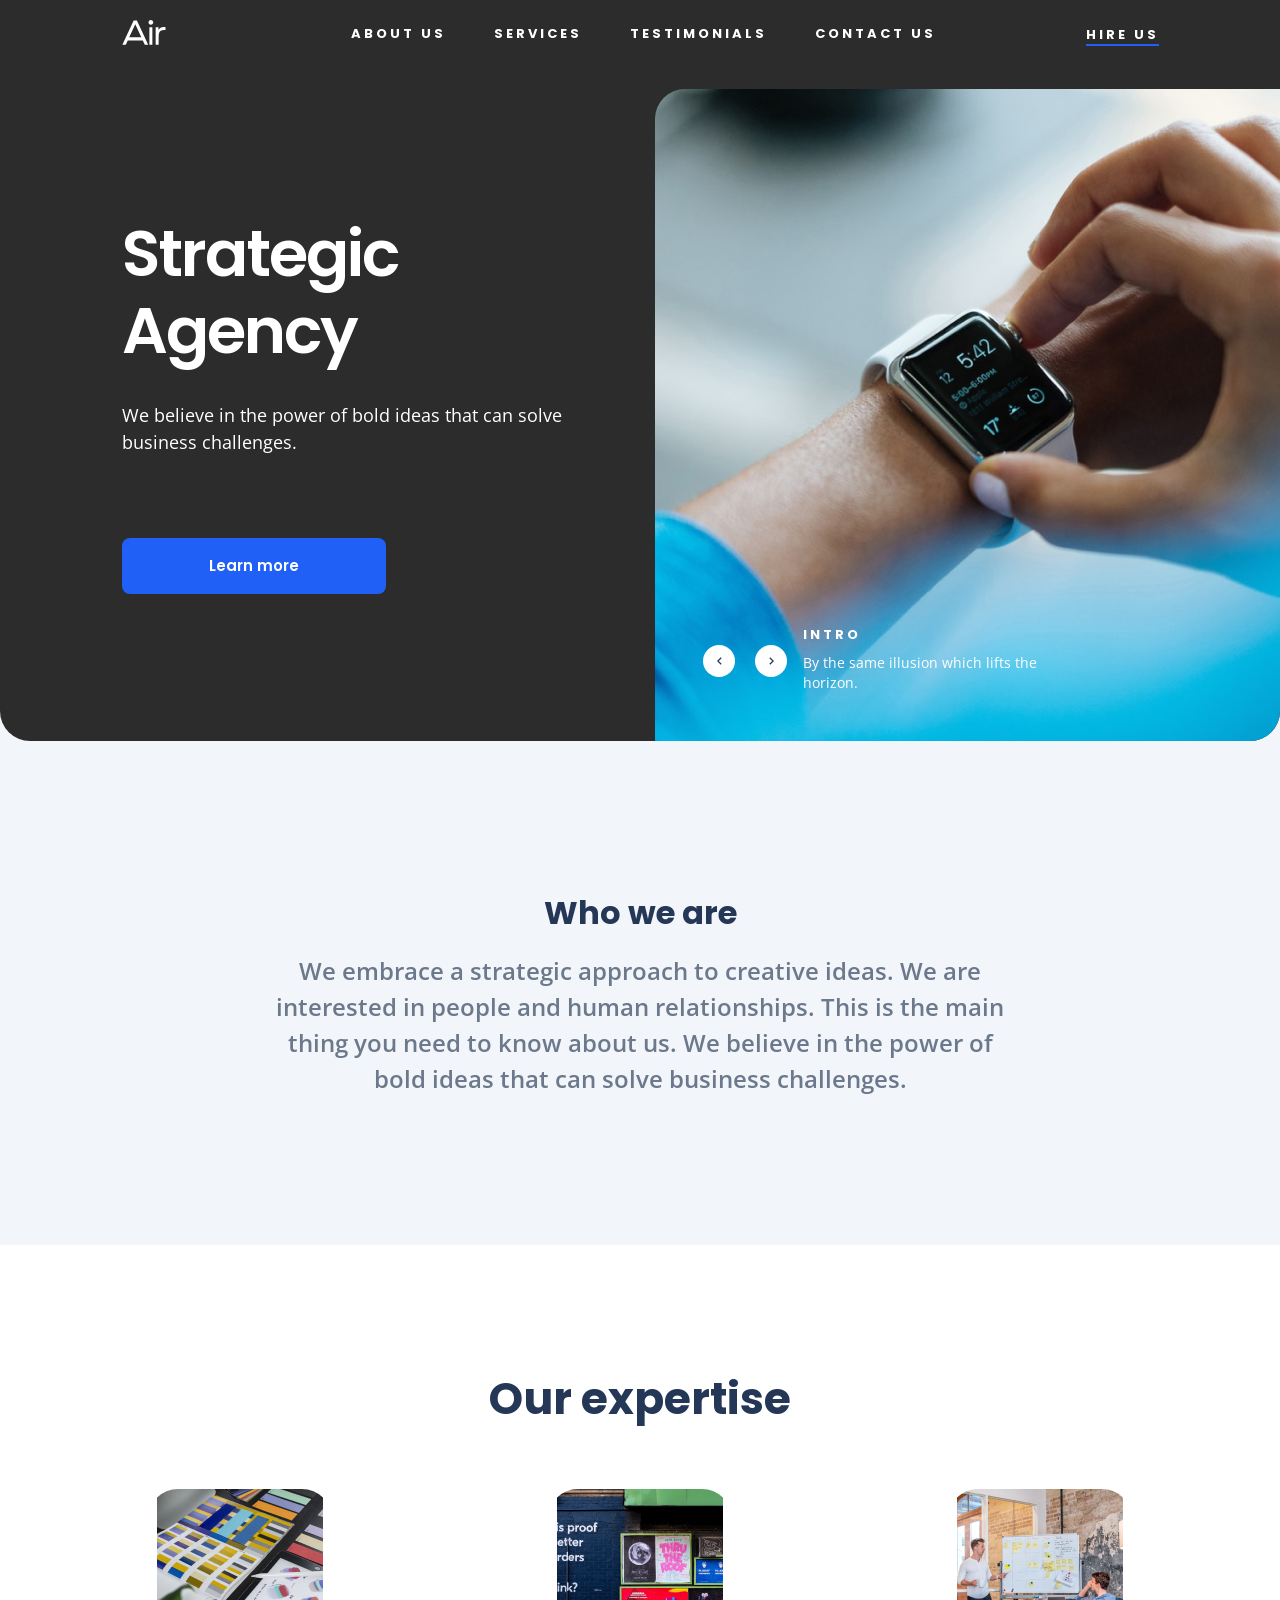
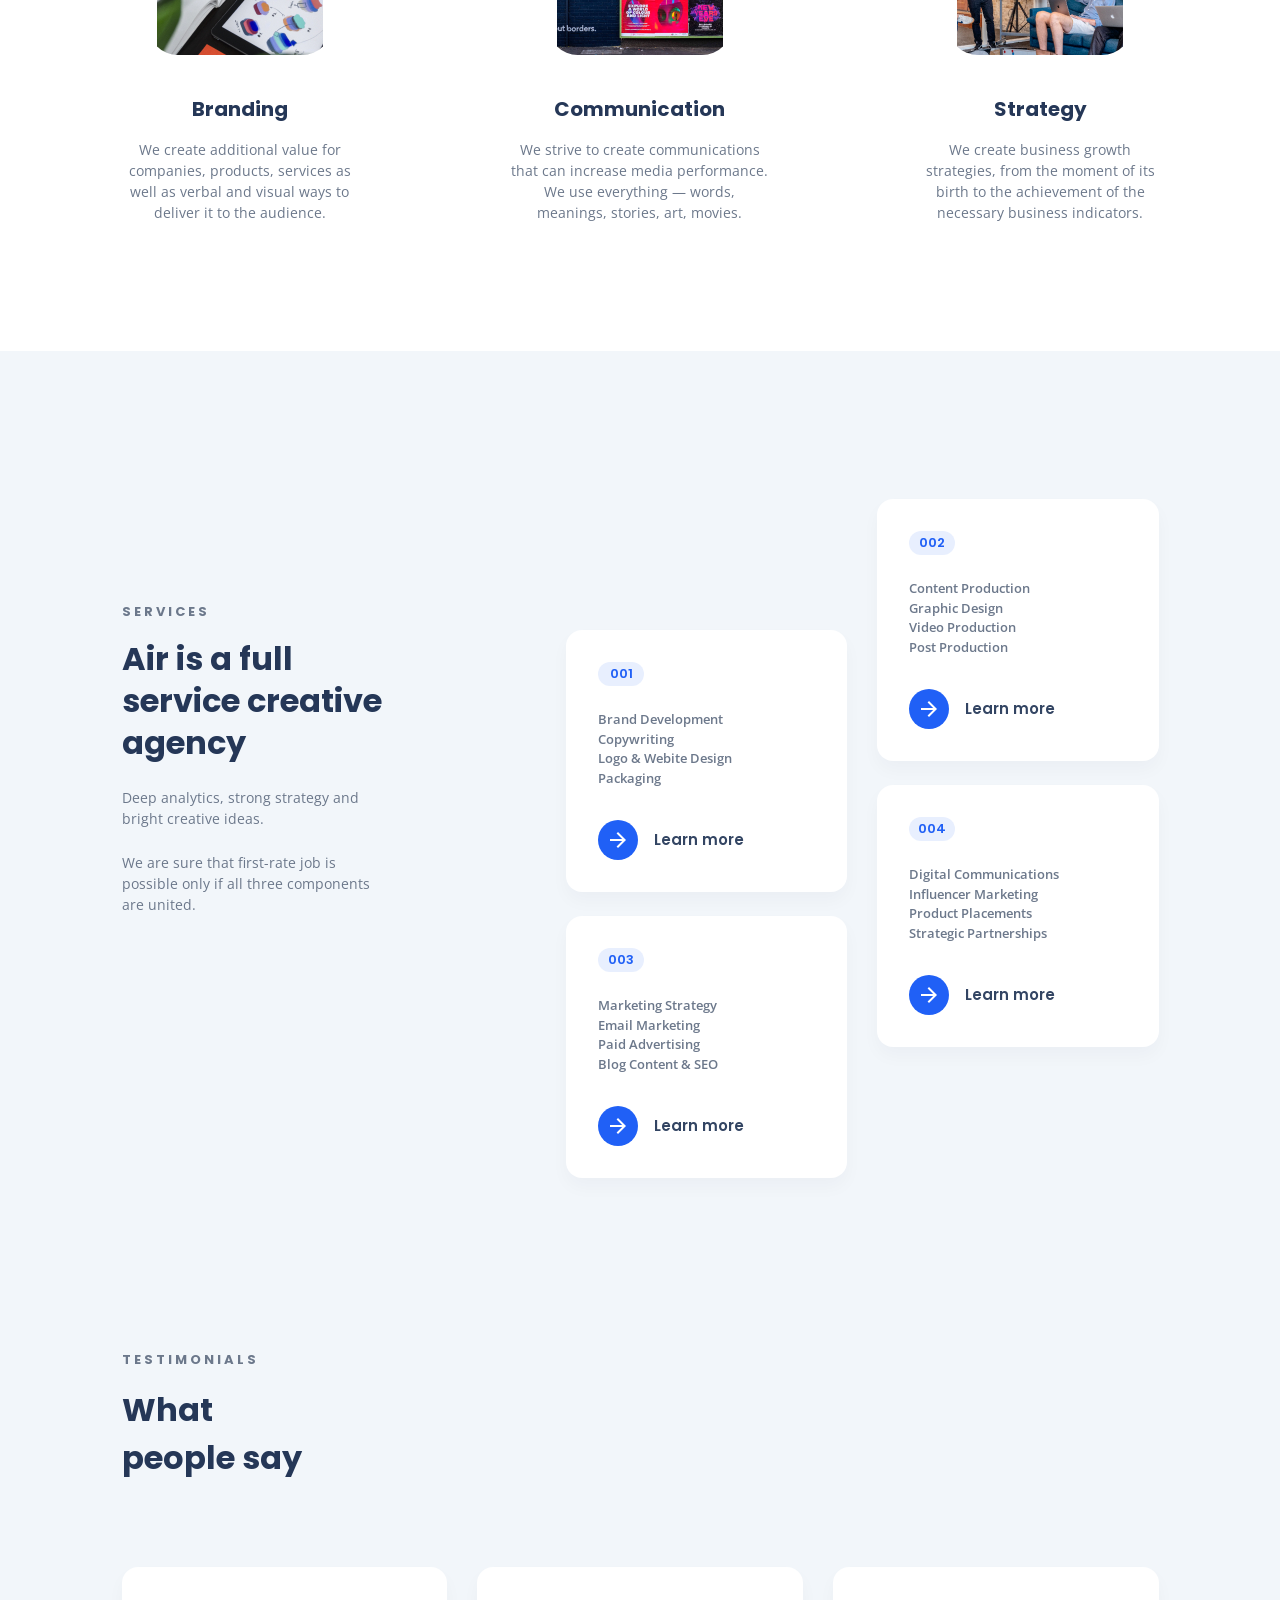
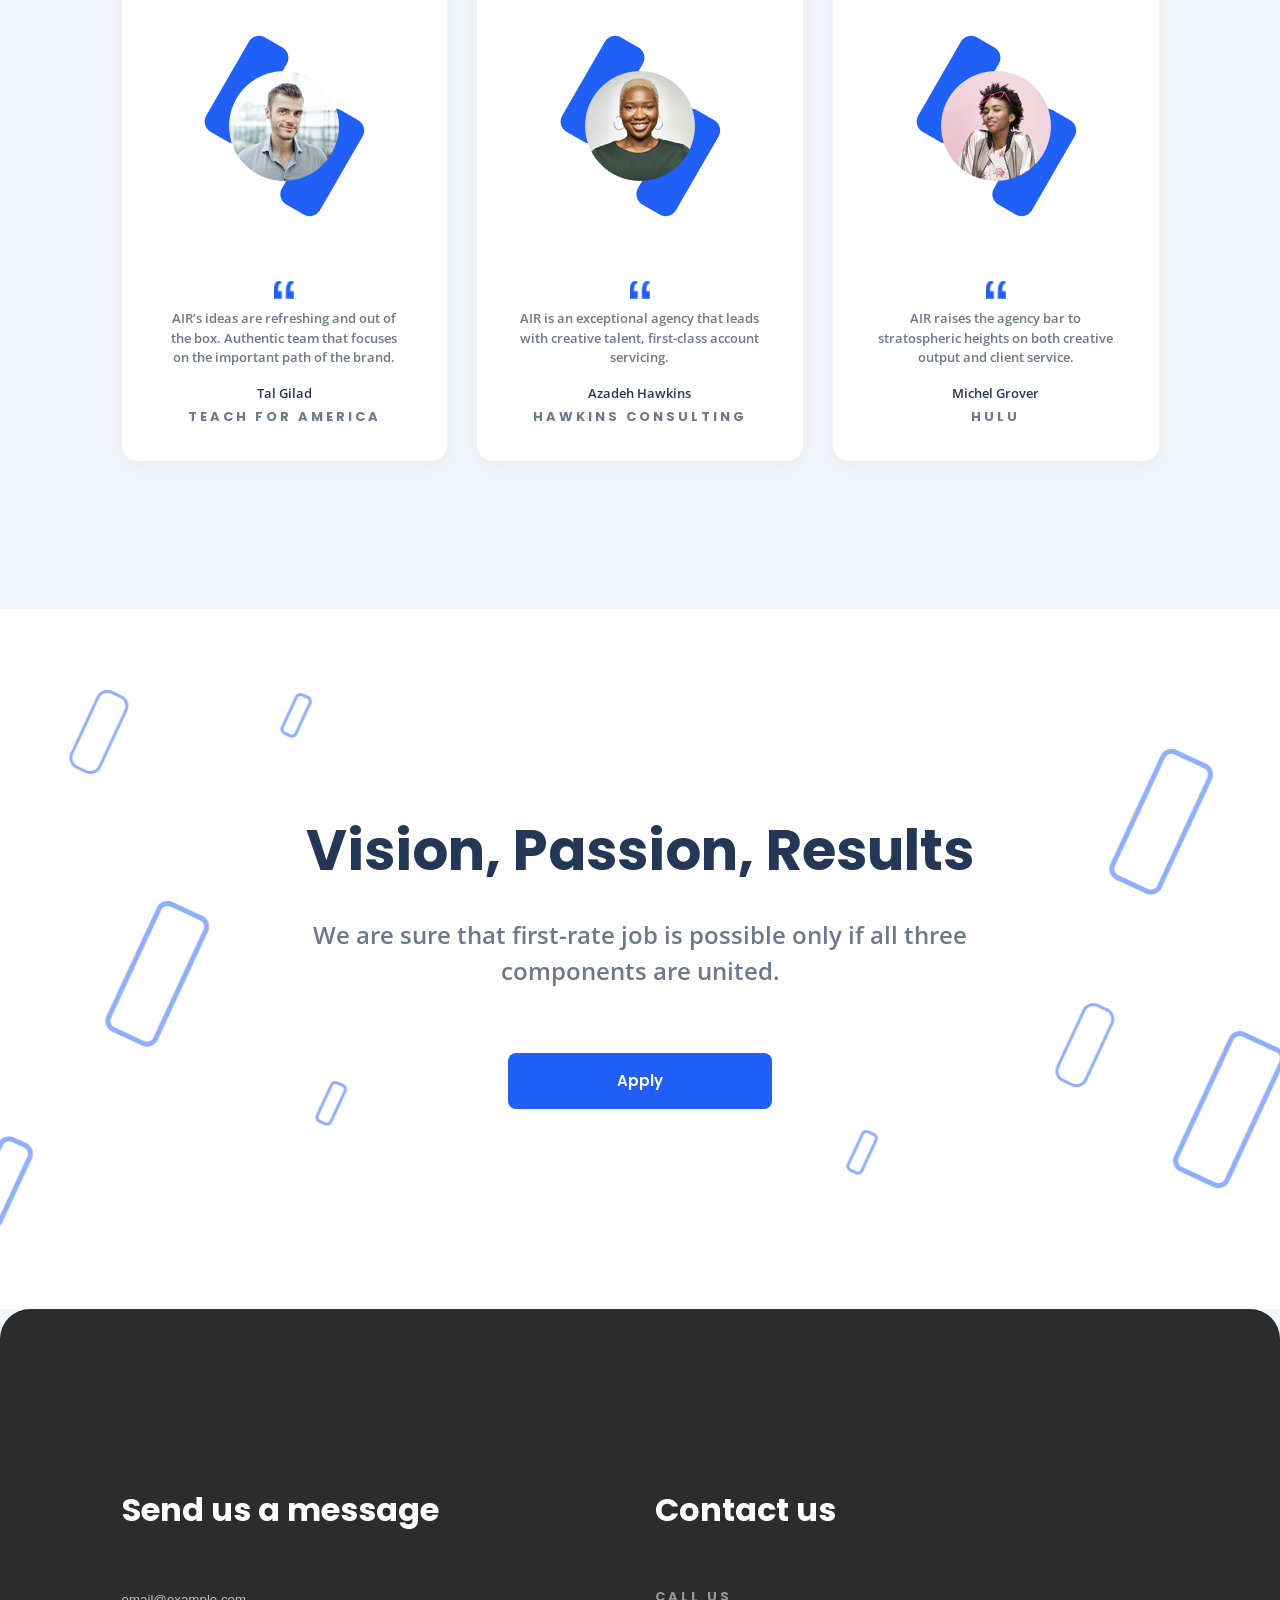
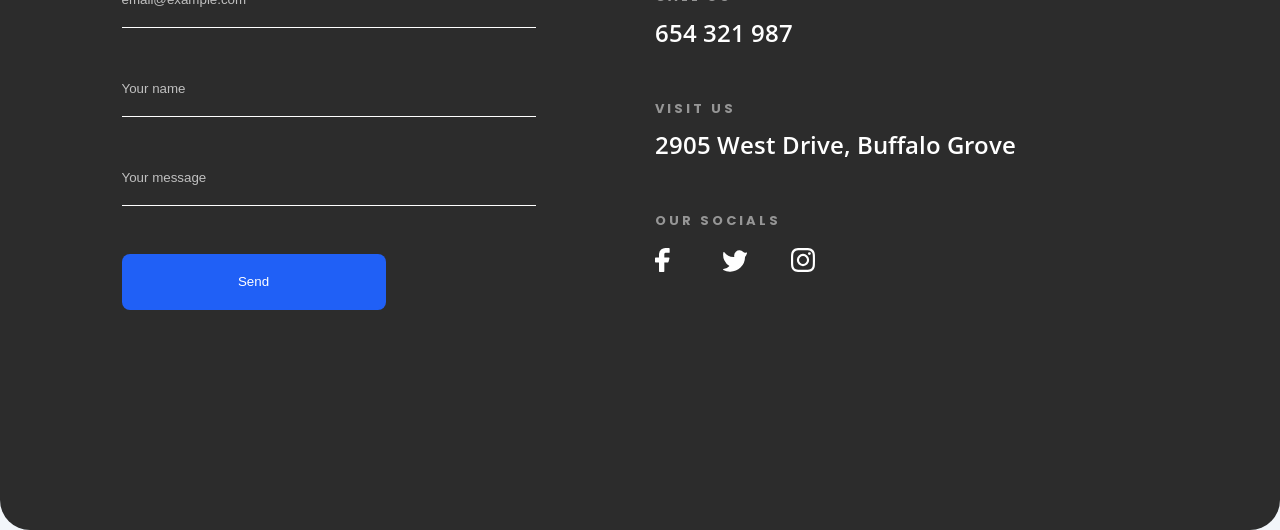
<file: index.html>
<!DOCTYPE html><html lang="en" class="page"><head><meta charset="UTF-8"><meta name="viewport" content="width=device-width, initial-scale=1.0"><title>AIR</title><link rel="shortcut icon" href="Air.71e8cf13.svg"><link rel="preconnect" href="https://fonts.googleapis.com"><link rel="preconnect" href="https://fonts.gstatic.com"><link href="https://fonts.googleapis.com/css2?family=Poppins:wght@600;700&display=swap" rel="stylesheet"><link rel="preconnect" href="https://fonts.googleapis.com"><link rel="preconnect" href="https://fonts.gstatic.com"><link href="https://fonts.googleapis.com/css2?family=Open+Sans:wght@400;600&display=swap" rel="stylesheet"><link rel="stylesheet" href="https://unpkg.com/swiper@8/swiper-bundle.min.css"><link rel="stylesheet" href="main.a809b7a9.css"></head><body> <header class="header"> <div class="container"> <div class="header__top-action top-action"> <div class="header__icons"> <a href="#" class="logo"> <img src="Air.71e8cf13.svg" alt="AIR" class="logo__img"> </a> <a href="#menu" class="icon-menu icon-menu--open"></a> </div> <ul class="menu__list menu__list--hidden menu__list--center"> <li class="menu__item menu__item--margin"> <a href="#about-us" class="menu__link">About Us</a> </li> <li class="menu__item menu__item--margin"> <a href="#services" class="menu__link">Services</a> </li> <li class="menu__item menu__item--margin"> <a href="#testimonials" class="menu__link">Testimonials</a> </li> <li class="menu__item menu__item--margin"> <a href="#contact-us" class="menu__link">Contact us</a> </li> </ul> <a href="#" class="header__link"> Hire us </a> </div> </div> <div class="header__content grid grid--desktop"> <div class="header__left-sidebar grid__item grid__item--desktop-1-6"> <h1 class="header__title"> Strategic Agency </h1> <p class="header__text"> We believe in the power of bold ideas that can solve business challenges. </p> <a href="#" class="header__button button"> Learn more </a> </div> <div class="header__right-sidebar grid__item grid__item--desktop-7-12 swiper"> <div class="swiper__body swiper-container"> <div class="swiper-wrapper"> <div class="swiper__item swiper-slide"> <img src="header.8b5974d7.jpg" alt="Картинка-1" class="swiper__image"> </div> <div class="swiper__item swiper-slide"> <img src="header-2.68079130.jpg" alt="Картинка" class="swiper__image"> </div> <div class="swiper__item swiper-slide"> <img src="header_3.762680f8.jpg" alt="Картинка" class="swiper__image"> </div> </div> <div class="swiper__body-text"> <div class="swiper__buttons"> <span href="#" class="swiper__button swiper__button-prev"> <img src="arrow-left.1221c002.svg" alt="arrow-left" class="swiper__button-img"> </span> <span href="#" class="swiper__button swiper__button-next"> <img src="arrow-right.9500f5c6.svg" alt="arrow-right" class="swiper__button-img"> </span> </div> <div class="swiper__text-content"> <div class="swiper__title"> INtro </div> <div class="swiper__text">By the same illusion which lifts the horizon. </div> </div> </div> </div> </div> </div> </header> <nav class="page__menu menu--burger" id="menu"> <div class="top-action"> <a href="#" class="logo"> <img src="Air.71e8cf13.svg" alt="AIR" class="logo__img"> </a> <a href="#" class="icon-menu icon-menu--close"></a> </div> <ul class="menu__list menu__list--burger"> <li class="menu__item menu__item--burger"> <a href="#about-us" class="menu__link">About Us</a> </li> <li class="menu__item menu__item--burger"> <a href="#services" class="menu__link">Services</a> </li> <li class="menu__item menu__item--burger"> <a href="#testimonials" class="menu__link">Testimonials</a> </li> <li class="menu__item menu__item--burger"> <a href="#contact-us" class="menu__link">Contact us</a> </li> </ul> </nav> <main class="main"> <section class="main__section section-who" id="about-us"> <div class="container"> <h2 class="section-who__title"> Who we are </h2> <p class="section-who__text"> We embrace a strategic approach to creative ideas. We are interested in people and human relationships. This is the main thing you need to know about us. We believe in the power of bold ideas that can solve business challenges. </p> </div> </section> <section class="section-expertise"> <div class="container"> <h2 class="section-expertise__title"> Our expertise </h2> <div class="grid grid--desktop"> <div class="grid__item grid__item--1-3 section-expertise__column column"> <div class="column__img column__img--column-1"></div> <h3 class="column__title"> Branding </h3> <div class="column__text"> We create additional value for companies, products, services as well as verbal and visual ways to deliver it to the audience. </div> </div> <div class="grid__item grid__item--5-8 section-expertise__column column"> <div class="column__img column__img--column-2"></div> <h3 class="column__title"> Communication </h3> <div class="column__text"> We strive to create communications that can increase media performance. We use everything — words, meanings, stories, art, movies. </div> </div> <div class="grid__item grid__item--10-12 section-expertise__column column"> <div class="column__img column__img--column-3"></div> <h3 class="column__title"> Strategy </h3> <div class="column__text"> We create business growth strategies, from the moment of its birth to the achievement of the necessary business indicators. </div> </div> </div> </div> </section> <section class="section-services" id="services"> <div class="container"> <div class="grid grid--desktop grid--services-wrap"> <div class="section-services__text grid__item--desktop-1-4"> <h2 class="section-services__title">Services</h2> <h3 class="section-services__subtitle">Air is a full service creative agency</h3> <p class="section-services__paragraph"> Deep analytics, strong strategy and bright creative ideas. </p> <br> <p class="section-services__paragraph"> We are sure that first-rate job is possible only if all three components are united. </p> </div> <div class="section-services__cards cards grid__item--desktop-6-12"> <div class="cards__item"> <div class="cards__number"> 001 </div> <div class="cards__text"> Brand Development <br> Copywriting <br> Logo & Webite Design <br> Packaging </div> <a href="#" class="cards__button">Learn more</a> </div> <div class="cards__item"> <div class="cards__number"> 002 </div> <div class="cards__text"> Сontent Production <br> Graphic Design <br> Video Production <br> Post Production </div> <a href="#" class="cards__button">Learn more</a> </div> <div class="cards__item"> <div class="cards__number"> 003 </div> <div class="cards__text"> Marketing Strategy <br> Email Marketing <br> Paid Advertising <br> Blog Content & SEO </div> <a href="#" class="cards__button">Learn more</a> </div> <div class="cards__item"> <div class="cards__number"> 004 </div> <div class="cards__text"> Digital Communications <br> Influencer Marketing <br> Product Placements <br> Strategic Partnerships </div> <a href="#" class="cards__button">Learn more</a> </div> </div> </div> </div> </section> <section class="section-testimonials" id="testimonials"> <div class="container"> <h2 class="section-testimonials__title"> Testimonials </h2> <h3 class="section-testimonials__sub-title"> What <br> people say </h3> <div class="section-testimonials__column-testimonial grid grid--desktop"> <div class="column-testimonial grid__item--desktop-1-4"> <div class="column-testimonial__image column-testimonial__image--1"></div> <div class="column-testimonial__dotted"></div> <div class="column-testimonial__about"> AIR’s ideas are refreshing and out of the box. Authentic team that focuses on the important path of the brand. </div> <div class="column-testimonial__people-name"> Tal Gilad </div> <div class="column-testimonial__people-role"> Teach for America </div> </div> <div class="column-testimonial grid__item--desktop-5-8"> <div class="column-testimonial__image column-testimonial__image--2"></div> <div class="column-testimonial__dotted"></div> <div class="column-testimonial__about"> AIR is an exceptional agency that leads with creative talent, first-class account servicing. </div> <div class="column-testimonial__people-name"> Azadeh Hawkins </div> <div class="column-testimonial__people-role"> Hawkins Consulting </div> </div> <div class="column-testimonial grid__item--desktop-9-12"> <div class="column-testimonial__image column-testimonial__image--3"></div> <div class="column-testimonial__dotted"></div> <div class="column-testimonial__about"> AIR raises the agency bar to stratospheric heights on both creative output and client service. </div> <div class="column-testimonial__people-name"> Michel Grover </div> <div class="column-testimonial__people-role"> Hulu </div> </div> </div> </div> </section> <section class="section-motto"> <div class="section-motto__container"> <h2 class="section-motto__title"> Vision, Passion, Results </h2> <p class="section-motto__paragraph"> We are sure that first-rate job is possible only if all three components are united. </p> <a href="#" class="section-motto__button button"> Apply </a> </div> </section> </main> <footer class="footer"> <div class="container"> <section class="footer__contact-us contacts-us" id="contact-us"> <div class="grid grid--desktop"> <div class="grid__item grid__item--1-5"> <h2 class="contacts-us__title"> Send us a message </h2> <form action="/" id="form-message"> <input type="email" name="email" placeholder="email@example.com" required class="contacts-us__field form-field"> <input name="name" type="text" placeholder="Your name" required class="contacts-us__field form-field"> <input placeholder="Your message" required name="message" class="contacts-us__field contacts-us__field--last form-field form-field--textarea"> <button class="button contacts-us__button"> Send </button> </form> </div> <div class="grid__item grid__item--7-11"> <h2 class="contacts-us__title"> Contact us </h2> <div class="contacts-us__info"> <div class="contacts-us__info-title"> Call us </div> <a href="tel:654 321 987" class="contacts-us__info-link"> 654 321 987 </a> </div> <div class="contacts-us__info"> <div class="contacts-us__info-title"> Visit us </div> <a href="https://goo.gl/maps/KTLqNUihSx5tCkfU9" class="contacts-us__info-link" target="_blanck"> 2905 West Drive, Buffalo Grove </a> </div> <div class="contacts-us__info"> <div class="contacts-us__info-title"> our socials </div> <div class="contacts-us__socials socials"> <a href="https://www.facebook.com/" class="socials__social" target="_blanck"> <svg width="15" height="25" fill="none" xmlns="http://www.w3.org/2000/svg"><path d="M14.667 1.667A.667.667 0 0014 1h-3.333A6.36 6.36 0 004 7v3.6H.667a.667.667 0 00-.667.667v3.466a.667.667 0 00.667.667H4v8.933a.667.667 0 00.667.667h4a.667.667 0 00.666-.667V15.4h3.494a.667.667 0 00.653-.493l.96-3.467a.667.667 0 00-.64-.84H9.333V7a1.333 1.333 0 011.334-1.2H14a.667.667 0 00.667-.667V1.667z"/></svg> </a> <a href="https://twitter.com/?lang=uk" class="socials__social" target="_blanck"> <svg width="25" height="22" xmlns="http://www.w3.org/2000/svg"><path d="M6.772 21.667A14.761 14.761 0 0022.026 7a10.786 10.786 0 001.973-3.786.586.586 0 00-.827-.68 2.507 2.507 0 01-2.88-.507 5.187 5.187 0 00-7.44-.227A5.507 5.507 0 0011.32 7c-4.467.267-7.533-1.853-9.987-4.76a.573.573 0 00-1 .32 12.907 12.907 0 006.134 13.4A8.973 8.973 0 01.506 19a.6.6 0 00-.187 1.12 14.668 14.668 0 006.453 1.547"/></svg> </a> <a href="https://www.instagram.com/" class="socials__social" target="_blanck"> <svg width="24" height="24" xmlns="http://www.w3.org/2000/svg"><path d="M12.003 5.847A6.143 6.143 0 005.85 12a6.143 6.143 0 006.152 6.153A6.143 6.143 0 0018.155 12a6.143 6.143 0 00-6.152-6.153zm0 10.153c-2.2 0-4-1.794-4-4s1.794-4 4-4 4 1.794 4 4-1.8 4-4 4zM19.84 5.595c0 .798-.642 1.435-1.435 1.435a1.435 1.435 0 111.435-1.435zm4.075 1.457c-.091-1.923-.53-3.626-1.939-5.029C20.575.62 18.872.181 16.95.084c-1.981-.112-7.919-.112-9.9 0-1.917.091-3.62.53-5.027 1.934C.614 3.42.18 5.124.084 7.046c-.112 1.982-.112 7.92 0 9.902.091 1.923.53 3.626 1.939 5.029 1.408 1.403 3.105 1.842 5.027 1.939 1.981.112 7.919.112 9.9 0 1.922-.091 3.625-.53 5.027-1.939 1.403-1.403 1.842-3.106 1.939-5.029.112-1.981.112-7.915 0-9.896zm-2.56 12.022a4.05 4.05 0 01-2.28 2.282c-1.58.626-5.328.482-7.073.482-1.746 0-5.499.139-7.073-.482a4.05 4.05 0 01-2.281-2.282c-.626-1.58-.482-5.328-.482-7.074 0-1.746-.14-5.5.482-7.074a4.05 4.05 0 012.28-2.282c1.58-.626 5.328-.482 7.074-.482 1.745 0 5.498-.139 7.073.482a4.05 4.05 0 012.28 2.282c.627 1.58.482 5.328.482 7.074 0 1.746.145 5.5-.482 7.074z"/></svg> </a> </div> </div> </div> </div> </section> <nav class="page__menu menu"> <div class="menu__content"> <div class="menu__top top-actions"> <a href="#" class="icon icon--cross"></a> <a href="/" class="logo"> <img src="Air.71e8cf13.svg" alt="AIR" class="logo__img"> </a> </div> <ul class="menu__list"> <li class="menu__item"> <a href="#about-us" class="menu__link">About Us</a> </li> <li class="menu__item"> <a href="/" class="menu__link">Home</a> </li> <li class="menu__item"> <a href="#services" class="menu__link">Services</a> </li> <li class="menu__item"> <a href="#testimonials" class="menu__link">Testimonials</a> </li> <li class="menu__item"> <a href="#contact-us" class="menu__link">Contact us</a> </li> </ul> </div> </nav> </div> </footer> <script src="https://unpkg.com/swiper/swiper-bundle.min.js"></script> <script type="module" src="main.3c05b543.js"></script> </body></html>
</file>
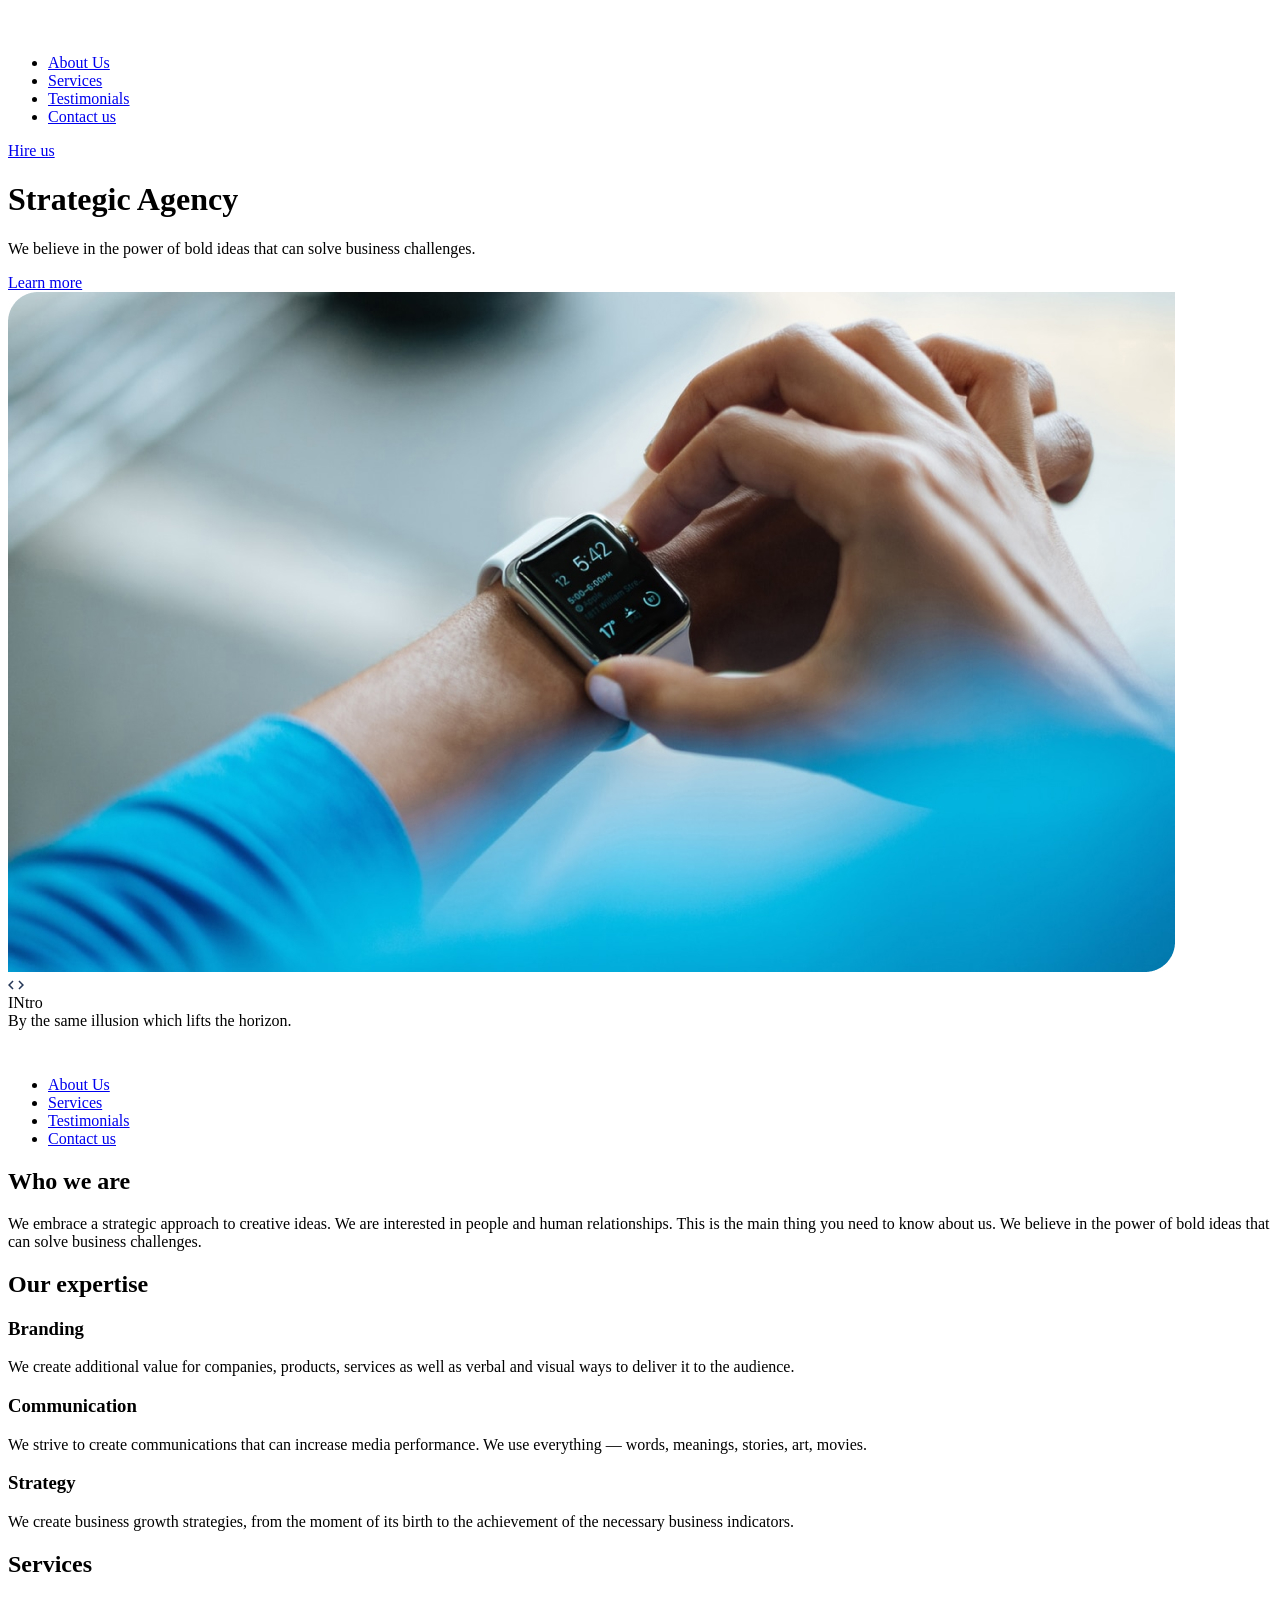
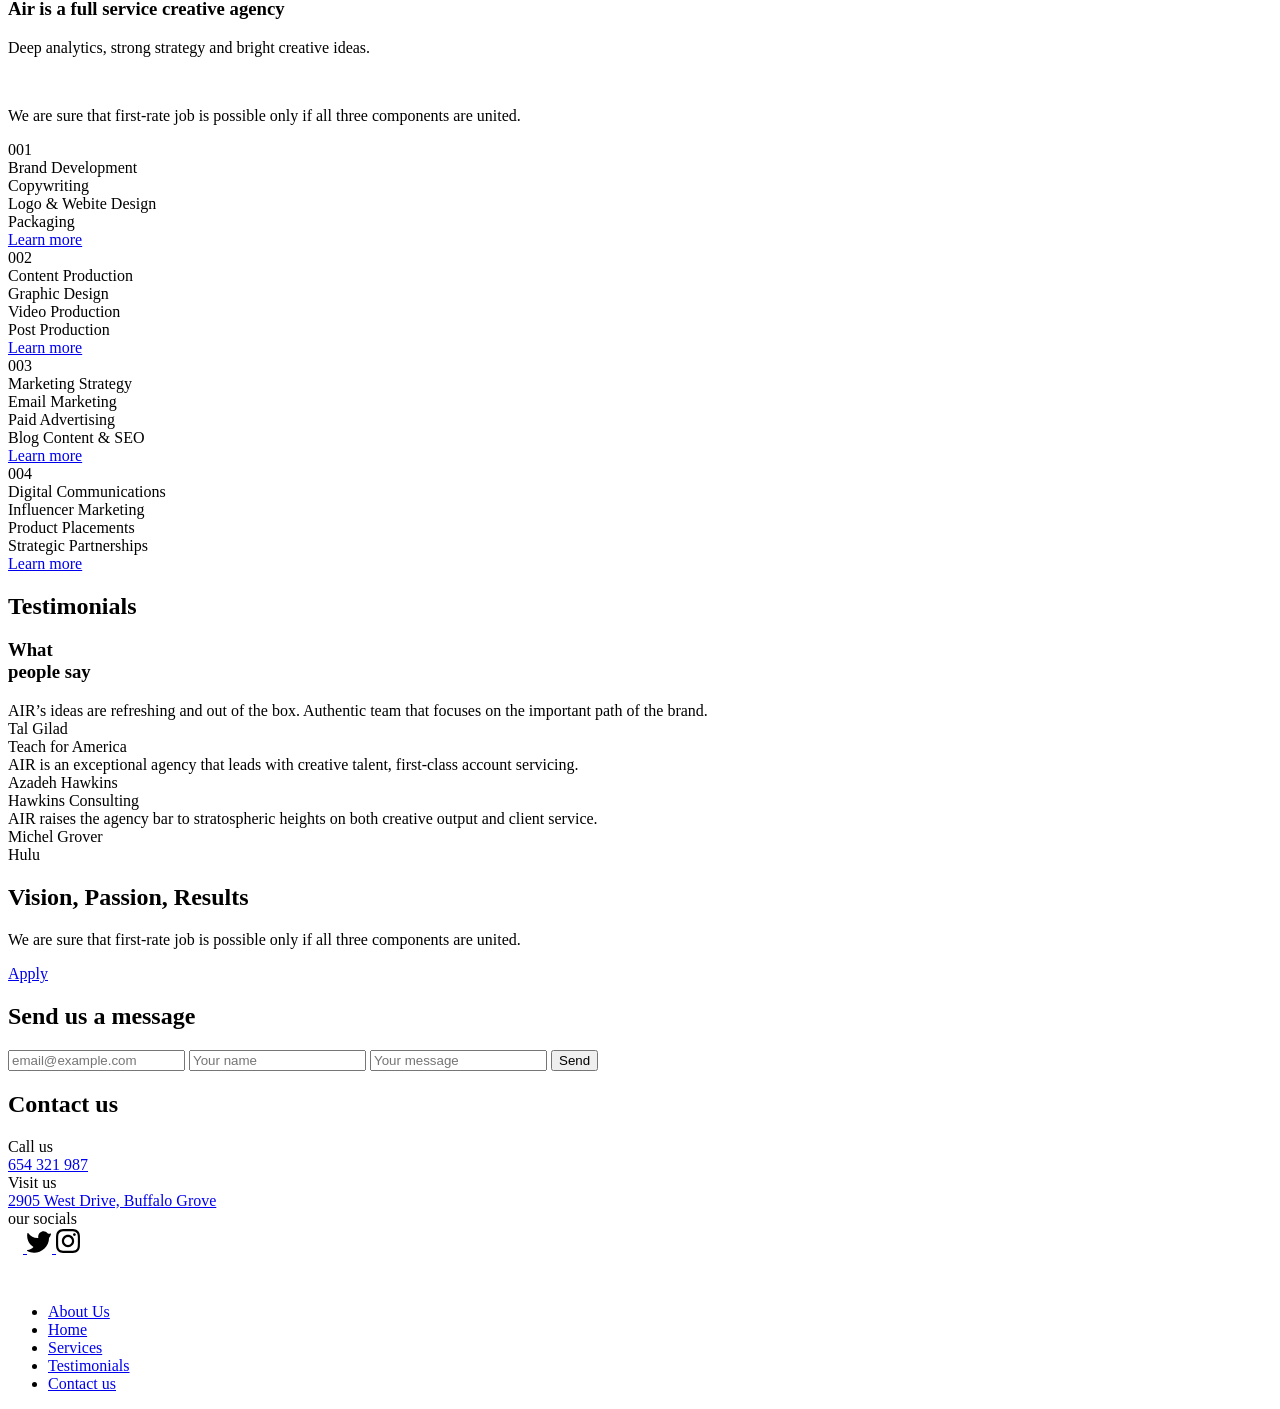
<file: src/index.html>
<!DOCTYPE html>
<html lang="en" class="page">
  <head>
    <meta charset="UTF-8">
    <meta name="viewport" content="width=device-width, initial-scale=1.0">
    <title>AIR</title>
    <link rel="shortcut icon" href="./images/logo/Air.svg">
    <link rel="preconnect" href="https://fonts.googleapis.com">
    <link rel="preconnect" href="https://fonts.gstatic.com">
    <link href="https://fonts.googleapis.com/css2?family=Poppins:wght@600;700&display=swap" rel="stylesheet">
    <link rel="preconnect" href="https://fonts.googleapis.com">
    <link rel="preconnect" href="https://fonts.gstatic.com">
    <link href="https://fonts.googleapis.com/css2?family=Open+Sans:wght@400;600&display=swap" rel="stylesheet">
    <link rel="stylesheet" href="https://unpkg.com/swiper@8/swiper-bundle.min.css">
    <link rel="stylesheet" href="./styles/main.scss">
  </head>

  <body>
    <header class="header">
      <div class="container">
        <div class=" header__top-action top-action">
          <div class="header__icons">
            <a href="#" class="logo">
              <img
                src="./images/logo/Air.svg"
                alt="AIR"
                class="logo__img"
              >
            </a>
            <a href="#menu" class="icon-menu icon-menu--open"></a>
          </div>

          <ul class="menu__list menu__list--hidden menu__list--center">
            <li class="menu__item menu__item--margin">
              <a href="#about-us" class="menu__link">About Us</a>
            </li>
            <li class="menu__item menu__item--margin">
              <a href="#services" class="menu__link">Services</a>
            </li>
            <li class="menu__item menu__item--margin">
              <a href="#testimonials" class="menu__link">Testimonials</a>
            </li>
            <li class="menu__item menu__item--margin">
              <a href="#contact-us" class="menu__link">Contact us</a>
            </li>
          </ul>

          <a href="#" class="header__link">
            Hire us
          </a>
        </div>
      </div>

      <div class="header__content grid grid--desktop">
        <div class="header__left-sidebar grid__item grid__item--desktop-1-6">
          <h1 class="header__title">
            Strategic Agency
          </h1>

          <p class="header__text">
            We believe in the power of bold ideas that can solve business challenges.
          </p>

          <a href="#" class="header__button button">
            Learn more
          </a>
        </div>

        <div class="header__right-sidebar grid__item grid__item--desktop-7-12 swiper">
          <div class="swiper__body swiper-container">
            <div class="swiper-wrapper">
              <div class="swiper__item swiper-slide">
                <img
                  src="./images/swiper/header.jpg"
                  alt="Картинка-1"
                  class="swiper__image"
                >

              </div>
              <div class="swiper__item swiper-slide">
                <img
                  src="./images/swiper/header-2.jpg"
                  alt="Картинка"
                  class="swiper__image"
                >
              </div>
              <div class="swiper__item swiper-slide">
                <img
                  src="./images/swiper/header_3.jpg"
                  alt="Картинка"
                  class="swiper__image"
                >
              </div>
            </div>
            <div class="swiper__body-text">
              <div class="swiper__buttons">
                <span href="#" class="swiper__button swiper__button-prev">
                  <img
                      src="./images/arrow-left.svg"
                      alt="arrow-left"
                      class="swiper__button-img"
                  >
                </span>
                <span href="#" class="swiper__button swiper__button-next">
                  <img
                    src="./images/arrow-right.svg"
                    alt="arrow-right"
                    class="swiper__button-img"
                  >
                </span>
              </div>
              <div class="swiper__text-content">
                <div class="swiper__title">
                    INtro
                </div>
                <div class="swiper__text">By the same illusion which lifts the horizon.
                </div>
              </div>
            </div>
          </div>
        </div>
      </div>
    </header>

    <nav class="page__menu menu--burger" id="menu">
      <div class="top-action">
        <a href="#" class="logo">
          <img
            src="./images/logo/Air.svg"
            alt="AIR"
            class="logo__img"
          >
        </a>
        <a href="#" class="icon-menu icon-menu--close"></a>
      </div>

      <ul class="menu__list menu__list--burger">
        <li class="menu__item menu__item--burger">
          <a href="#about-us" class="menu__link">About Us</a>
        </li>
        <li class="menu__item menu__item--burger">
          <a href="#services" class="menu__link">Services</a>
        </li>
        <li class="menu__item menu__item--burger">
          <a href="#testimonials" class="menu__link">Testimonials</a>
        </li>
        <li class="menu__item menu__item--burger">
          <a href="#contact-us" class="menu__link">Contact us</a>
        </li>
      </ul>
    </nav>

    <main class="main">
      <section class="main__section section-who" id="about-us">
        <div class="container">
          <h2 class="section-who__title">
            Who we are
          </h2>

          <p class="section-who__text">
            We embrace a strategic approach to creative ideas. We are interested in people and human relationships. This is the main thing you need to know about us. We believe in the power of bold ideas that can solve business challenges.
          </p>
        </div>
      </section>

      <section class="section-expertise">
        <div class="container">
          <h2 class="section-expertise__title">
            Our expertise
          </h2>

          <div class="grid grid--desktop">
            <div class="grid__item grid__item--1-3 section-expertise__column column">
              <div class="column__img column__img--column-1"></div>
              <h3 class="column__title">
                Branding
              </h3>
              <div class="column__text">
                We create additional value for companies, products, services as well as verbal and visual ways to deliver it to the audience.
              </div>
            </div>

            <div class="grid__item grid__item--5-8 section-expertise__column column">
              <div class="column__img column__img--column-2"></div>
              <h3 class="column__title">
                Communication
              </h3>
              <div class="column__text">
                We strive to create communications that can increase media performance. We use everything — words, meanings, stories, art, movies.
              </div>
            </div>

            <div class="grid__item grid__item--10-12 section-expertise__column column">
              <div class="column__img column__img--column-3"></div>
              <h3 class="column__title">
                Strategy
              </h3>
              <div class="column__text">
                We create business growth strategies, from the moment of its birth to the achievement of the necessary business indicators.
              </div>
            </div>
          </div>
        </div>
      </section>

      <section class="section-services" id="services">
        <div class="container">
          <div class="grid grid--desktop grid--services-wrap">
            <div class="section-services__text grid__item--desktop-1-4">
              <h2 class="section-services__title">Services</h2>
              <h3 class="section-services__subtitle">Air is a full service creative agency</h3>
              <p class="section-services__paragraph">
                Deep analytics, strong strategy and bright creative ideas.
              </p>
              <br>
              <p class="section-services__paragraph">
                We are sure that first-rate job is possible only if all three components are united.
              </p>
            </div>

            <div class="section-services__cards cards grid__item--desktop-6-12">
              <div class="cards__item">
                <div class="cards__number">
                  001
                </div>
                <div class="cards__text">
                  Brand Development
                  <br>
                  Copywriting
                  <br>
                  Logo & Webite Design
                  <br>
                  Packaging
                </div>
                <a href="#" class="cards__button">Learn more</a>
              </div>

              <div class="cards__item">
                <div class="cards__number">
                  002
                </div>
                <div class="cards__text">
                  Сontent Production
                  <br>
                  Graphic Design
                  <br>
                  Video Production
                  <br>
                  Post Production
                </div>
                <a href="#" class="cards__button">Learn more</a>
              </div>

              <div class="cards__item ">
                <div class="cards__number">
                  003
                </div>
                <div class="cards__text">
                  Marketing Strategy
                  <br>
                  Email Marketing
                  <br>
                  Paid Advertising
                  <br>
                  Blog Content & SEO
                </div>
                <a href="#" class="cards__button">Learn more</a>
              </div>

              <div class="cards__item">
                <div class="cards__number">
                  004
                </div>
                <div class="cards__text">
                  Digital Communications
                  <br>
                  Influencer Marketing
                  <br>
                  Product Placements
                  <br>
                  Strategic Partnerships
                </div>
                <a href="#" class="cards__button">Learn more</a>
              </div>

            </div>
          </div>
        </div>
      </section>

      <section class="section-testimonials" id="testimonials">
        <div class="container">
          <h2 class="section-testimonials__title">
            Testimonials
          </h2>

          <h3 class="section-testimonials__sub-title">
            What
            <br>
            people say
          </h3>

          <div class="section-testimonials__column-testimonial grid grid--desktop">
            <div class="column-testimonial grid__item--desktop-1-4">
              <div class="column-testimonial__image column-testimonial__image--1"></div>
              <div class="column-testimonial__dotted"></div>
              <div class="column-testimonial__about">
                AIR’s ideas are refreshing and out of the box. Authentic team that focuses on the important path of the brand.
              </div>
              <div class="column-testimonial__people-name">
                Tal Gilad
              </div>
              <div class="column-testimonial__people-role">
                Teach for America
              </div>

            </div>

            <div class="column-testimonial grid__item--desktop-5-8">
              <div class="column-testimonial__image column-testimonial__image--2"></div>
              <div class="column-testimonial__dotted"></div>
              <div class="column-testimonial__about">
                AIR is an exceptional agency that leads with creative talent, first-class account servicing.
              </div>
              <div class="column-testimonial__people-name">
                Azadeh Hawkins
              </div>
              <div class="column-testimonial__people-role">
                Hawkins Consulting
              </div>
            </div>

            <div class="column-testimonial grid__item--desktop-9-12">
              <div class="column-testimonial__image column-testimonial__image--3"></div>
              <div class="column-testimonial__dotted"></div>
              <div class="column-testimonial__about">
                AIR raises the agency bar to stratospheric heights on both creative output and client service.
              </div>
              <div class="column-testimonial__people-name">
                Michel Grover
              </div>
              <div class="column-testimonial__people-role">
                Hulu
              </div>

            </div>


          </div>
        </div>
      </section>

      <section class="section-motto">
        <div class="section-motto__container">
          <h2 class="section-motto__title">
            Vision, Passion, Results
          </h2>

          <p class="section-motto__paragraph">
            We are sure that first-rate job is possible only if all three components are united.
          </p>

          <a href="#" class="section-motto__button button">
            Apply
          </a>
        </div>
      </section>
    </main>

    <footer class="footer">
      <div class="container">
        <section class="footer__contact-us contacts-us" id="contact-us">
          <div class="grid grid--desktop">
            <div class="grid__item grid__item--1-5">
              <h2 class="contacts-us__title">
                Send us  a message
              </h2>
              <form action="/" id="form-message">
                <input
                type="email"
                name="email"
                placeholder="email@example.com"
                required
                class="contacts-us__field form-field"
                >
                <input
                  name="name"
                  type="text"
                  placeholder="Your name"
                  required
                  class="contacts-us__field form-field"
                >
                <input
                  placeholder="Your message"
                  required
                  name="message"
                  class="
                    contacts-us__field
                    contacts-us__field--last
                    form-field
                    form-field--textarea"
                ></input>

                <button class="button contacts-us__button">
                  Send
                </button>
              </form>
            </div>

            <div class="grid__item grid__item--7-11">
              <h2 class="contacts-us__title">
                Contact us
              </h2>
              <div class="contacts-us__info">
                <div class="contacts-us__info-title">
                  Call us
                </div>

                <a
                  href="tel:654 321 987"
                  class="contacts-us__info-link"
                >
                654 321 987
                </a>
              </div>

              <div class="contacts-us__info">
                <div class="contacts-us__info-title">
                  Visit us
                </div>

                <a
                  href="https://goo.gl/maps/KTLqNUihSx5tCkfU9"
                  class="contacts-us__info-link"
                  target="_blanck"
                >
                2905 West Drive, Buffalo Grove
                </a>
              </div>

              <div class="contacts-us__info">
                <div class="contacts-us__info-title">
                  our socials
                </div>

                <div class="contacts-us__socials socials">
                  <a
                    href="https://www.facebook.com/"
                    class="socials__social"
                    target="_blanck"
                  >
                    <svg
                      width="15"
                      height="25"
                      viewBox="0 0 15 25"
                      fill="none"
                      xmlns="http://www.w3.org/2000/svg">
                      <path
                        d="M14.6667 1.66674C14.6667 1.48993 14.5964 1.32036 14.4714 1.19533C14.3464 1.07031 14.1768 1.00007 14 1.00007H10.6667C8.98816 0.916459 7.3448 1.50059 6.09563 2.62484C4.84646 3.7491 4.09305 5.32207 4 7.00007V10.6001H0.666667C0.489856 10.6001 0.320287 10.6703 0.195262 10.7953C0.070238 10.9204 0 11.0899 0 11.2667V14.7334C0 14.9102 0.070238 15.0798 0.195262 15.2048C0.320287 15.3298 0.489856 15.4001 0.666667 15.4001H4V24.3334C4 24.5102 4.07024 24.6798 4.19526 24.8048C4.32029 24.9298 4.48986 25.0001 4.66667 25.0001H8.66667C8.84348 25.0001 9.01305 24.9298 9.13807 24.8048C9.2631 24.6798 9.33333 24.5102 9.33333 24.3334V15.4001H12.8267C12.9749 15.4022 13.1197 15.3548 13.238 15.2655C13.3563 15.1762 13.4415 15.0499 13.48 14.9067L14.44 11.4401C14.4665 11.3416 14.4701 11.2383 14.4504 11.1382C14.4308 11.0381 14.3884 10.9438 14.3265 10.8627C14.2647 10.7816 14.1851 10.7157 14.0938 10.6701C14.0025 10.6246 13.902 10.6006 13.8 10.6001H9.33333V7.00007C9.3665 6.67004 9.52149 6.36422 9.76803 6.14233C10.0146 5.92044 10.335 5.79841 10.6667 5.80007H14C14.1768 5.80007 14.3464 5.72983 14.4714 5.60481C14.5964 5.47978 14.6667 5.31022 14.6667 5.1334V1.66674Z"
                      >
                    </svg>

                  </a>
                  <a
                    href="https://twitter.com/?lang=uk"
                    class="socials__social"
                    target="_blanck"
                  >
                    <svg
                    width="25"
                    height="22"
                    viewBox="0 0 25 22"
                    xmlns="http://www.w3.org/2000/svg">
                      <path
                      d="M6.77241 21.6671C8.744 21.733 10.7088 21.4031 12.5507 20.6968C14.3926 19.9905 16.0743 18.9221 17.4963 17.5548C18.9183 16.1875 20.0517 14.549 20.8297 12.7362C21.6077 10.9234 22.0144 8.97305 22.0257 7.00038C22.9293 5.88227 23.6002 4.59482 23.9991 3.21372C24.0289 3.1046 24.0265 2.9892 23.9922 2.88142C23.9579 2.77363 23.8931 2.67806 23.8058 2.6062C23.7184 2.53435 23.6122 2.48928 23.4998 2.47642C23.3874 2.46356 23.2737 2.48346 23.1724 2.53372C22.6997 2.76126 22.1675 2.83475 21.6509 2.74386C21.1342 2.65296 20.6591 2.40225 20.2924 2.02705C19.8243 1.51449 19.2582 1.10109 18.6274 0.811354C17.9966 0.521617 17.3141 0.361433 16.6203 0.340296C15.9265 0.319159 15.2356 0.437498 14.5883 0.6883C13.9411 0.939103 13.3508 1.31727 12.8524 1.80038C12.17 2.46126 11.6702 3.28744 11.4015 4.19862C11.1328 5.1098 11.1044 6.07499 11.3191 7.00038C6.85241 7.26705 3.78574 5.14705 1.33241 2.24038C1.25871 2.15692 1.1623 2.09672 1.05495 2.06714C0.947601 2.03757 0.833963 2.03989 0.727912 2.07382C0.621861 2.10776 0.527987 2.17184 0.457753 2.25825C0.38752 2.34465 0.343966 2.44964 0.332412 2.56038C-0.134962 5.15295 0.202184 7.82645 1.29857 10.2218C2.39495 12.6172 4.19807 14.6197 6.46574 15.9604C4.94526 17.7042 2.81002 18.7933 0.505745 19.0004C0.382295 19.0209 0.268334 19.0794 0.179814 19.1679C0.0912932 19.2563 0.0326428 19.3702 0.0120705 19.4937C-0.00850186 19.6171 0.0100338 19.7439 0.0650833 19.8563C0.120133 19.9686 0.208941 20.061 0.319079 20.1204C2.32377 21.1222 4.53139 21.6513 6.77241 21.6671"
                      >
                    </svg>
                  </a>
                  <a
                    href="https://www.instagram.com/"
                    class="socials__social"
                    target="_blanck"
                  >
                    <svg
                      width="24"
                      height="24"
                      viewBox="0 0 24 24"
                      xmlns="http://www.w3.org/2000/svg"
                    >
                      <path
                        d="M12.0027 5.8467C8.59743 5.8467 5.85075 8.594 5.85075 12C5.85075 15.406 8.59743 18.1533 12.0027 18.1533C15.4079 18.1533 18.1546 15.406 18.1546 12C18.1546 8.594 15.4079 5.8467 12.0027 5.8467ZM12.0027 16.0004C9.80212 16.0004 8.00312 14.2064 8.00312 12C8.00312 9.7936 9.79677 7.99955 12.0027 7.99955C14.2086 7.99955 16.0022 9.7936 16.0022 12C16.0022 14.2064 14.2032 16.0004 12.0027 16.0004ZM19.8412 5.595C19.8412 6.39295 19.1987 7.03024 18.4062 7.03024C17.6085 7.03024 16.9713 6.38759 16.9713 5.595C16.9713 4.80241 17.6138 4.15977 18.4062 4.15977C19.1987 4.15977 19.8412 4.80241 19.8412 5.595ZM23.9157 7.05166C23.8247 5.12909 23.3856 3.42608 21.9775 2.02298C20.5747 0.619882 18.8721 0.180743 16.9499 0.0843468C14.9689 -0.0281156 9.03112 -0.0281156 7.05008 0.0843468C5.1333 0.175388 3.43068 0.614526 2.02253 2.01763C0.614389 3.42073 0.180703 5.12373 0.0843279 7.0463C-0.0281093 9.02778 -0.0281093 14.9669 0.0843279 16.9483C0.175349 18.8709 0.614389 20.5739 2.02253 21.977C3.43068 23.3801 5.12794 23.8193 7.05008 23.9157C9.03112 24.0281 14.9689 24.0281 16.9499 23.9157C18.8721 23.8246 20.5747 23.3855 21.9775 21.977C23.3803 20.5739 23.8193 18.8709 23.9157 16.9483C24.0281 14.9669 24.0281 9.03314 23.9157 7.05166ZM21.3564 19.0744C20.9388 20.1241 20.1303 20.9327 19.0755 21.3558C17.496 21.9824 13.7481 21.8378 12.0027 21.8378C10.2572 21.8378 6.50396 21.977 4.92984 21.3558C3.88042 20.9381 3.07195 20.1294 2.64897 19.0744C2.02253 17.4946 2.16709 13.7458 2.16709 12C2.16709 10.2542 2.02789 6.50006 2.64897 4.92558C3.06659 3.87593 3.87507 3.06728 4.92984 2.6442C6.50931 2.01763 10.2572 2.16222 12.0027 2.16222C13.7481 2.16222 17.5014 2.02298 19.0755 2.6442C20.1249 3.06192 20.9334 3.87058 21.3564 4.92558C21.9828 6.50541 21.8383 10.2542 21.8383 12C21.8383 13.7458 21.9828 17.4999 21.3564 19.0744Z"
                      >
                    </svg>
                  </a>
                </div>
              </div>
            </div>
          </div>
        </section>

        <nav class="page__menu menu">
          <div class="menu__content">
            <div class="menu__top top-actions">
              <a href="#" class="icon icon--cross"></a>

              <a href="/" class="logo">
                <img
                  src="./images/logo/Air.svg"
                  alt="AIR"
                  class="logo__img"
                >
              </a>
            </div>
            <ul class="menu__list">
              <li class="menu__item">
                <a href="#about-us" class="menu__link">About Us</a>
              </li>
              <li class="menu__item">
                <a href="/" class="menu__link">Home</a>
              </li>
              <li class="menu__item">
                <a href="#services" class="menu__link">Services</a>
              </li>
              <li class="menu__item">
                <a href="#testimonials" class="menu__link">Testimonials</a>
              </li>
              <li class="menu__item">
                <a href="#contact-us" class="menu__link">Contact us</a>
              </li>
            </ul>
          </div>
        </nav>
      </div>
    </footer>

    <script src="https://unpkg.com/swiper/swiper-bundle.min.js"></script>
    <script type="module" src="./scripts/main.js"></script>
  </body>
</html>
</file>
<file: main.a809b7a9.css>
*{margin:0;padding:0;box-sizing:border-box}.container{max-width:1145px;padding:0 20px;margin:0 auto}@media (min-width:640px){.container{padding:0 42px}}@media (min-width:1024px){.container{padding:0 54px}}.grid,.grid--services-wrap{display:grid;grid-template-columns:repeat(2,1fr);column-gap:20px}@media (min-width:1024px){.grid{grid-template-columns:repeat(12,1fr);column-gap:30px}}.grid--desktop{display:block}@media (min-width:1024px){.grid--desktop{display:grid}}.grid__item--1-1{grid-column:1/2}@media (min-width:1024px){.grid__item--desktop-1-1{grid-column:1/2;column-gap:30px}}.grid__item--1-2{grid-column:1/3}@media (min-width:1024px){.grid__item--desktop-1-2{grid-column:1/3;column-gap:30px}}.grid__item--1-3{grid-column:1/4}@media (min-width:1024px){.grid__item--desktop-1-3{grid-column:1/4;column-gap:30px}}.grid__item--1-4{grid-column:1/5}@media (min-width:1024px){.grid__item--desktop-1-4{grid-column:1/5;column-gap:30px}}.grid__item--1-5{grid-column:1/6}@media (min-width:1024px){.grid__item--desktop-1-5{grid-column:1/6;column-gap:30px}}.grid__item--1-6{grid-column:1/7}@media (min-width:1024px){.grid__item--desktop-1-6{grid-column:1/7;column-gap:30px}}.grid__item--1-7{grid-column:1/8}@media (min-width:1024px){.grid__item--desktop-1-7{grid-column:1/8;column-gap:30px}}.grid__item--1-8{grid-column:1/9}@media (min-width:1024px){.grid__item--desktop-1-8{grid-column:1/9;column-gap:30px}}.grid__item--1-9{grid-column:1/10}@media (min-width:1024px){.grid__item--desktop-1-9{grid-column:1/10;column-gap:30px}}.grid__item--1-10{grid-column:1/11}@media (min-width:1024px){.grid__item--desktop-1-10{grid-column:1/11;column-gap:30px}}.grid__item--1-11{grid-column:1/12}@media (min-width:1024px){.grid__item--desktop-1-11{grid-column:1/12;column-gap:30px}}.grid__item--1-12{grid-column:1/13}@media (min-width:1024px){.grid__item--desktop-1-12{grid-column:1/13;column-gap:30px}}.grid__item--2-2{grid-column:2/3}@media (min-width:1024px){.grid__item--desktop-2-2{grid-column:2/3;column-gap:30px}}.grid__item--2-3{grid-column:2/4}@media (min-width:1024px){.grid__item--desktop-2-3{grid-column:2/4;column-gap:30px}}.grid__item--2-4{grid-column:2/5}@media (min-width:1024px){.grid__item--desktop-2-4{grid-column:2/5;column-gap:30px}}.grid__item--2-5{grid-column:2/6}@media (min-width:1024px){.grid__item--desktop-2-5{grid-column:2/6;column-gap:30px}}.grid__item--2-6{grid-column:2/7}@media (min-width:1024px){.grid__item--desktop-2-6{grid-column:2/7;column-gap:30px}}.grid__item--2-7{grid-column:2/8}@media (min-width:1024px){.grid__item--desktop-2-7{grid-column:2/8;column-gap:30px}}.grid__item--2-8{grid-column:2/9}@media (min-width:1024px){.grid__item--desktop-2-8{grid-column:2/9;column-gap:30px}}.grid__item--2-9{grid-column:2/10}@media (min-width:1024px){.grid__item--desktop-2-9{grid-column:2/10;column-gap:30px}}.grid__item--2-10{grid-column:2/11}@media (min-width:1024px){.grid__item--desktop-2-10{grid-column:2/11;column-gap:30px}}.grid__item--2-11{grid-column:2/12}@media (min-width:1024px){.grid__item--desktop-2-11{grid-column:2/12;column-gap:30px}}.grid__item--2-12{grid-column:2/13}@media (min-width:1024px){.grid__item--desktop-2-12{grid-column:2/13;column-gap:30px}}.grid__item--3-3{grid-column:3/4}@media (min-width:1024px){.grid__item--desktop-3-3{grid-column:3/4;column-gap:30px}}.grid__item--3-4{grid-column:3/5}@media (min-width:1024px){.grid__item--desktop-3-4{grid-column:3/5;column-gap:30px}}.grid__item--3-5{grid-column:3/6}@media (min-width:1024px){.grid__item--desktop-3-5{grid-column:3/6;column-gap:30px}}.grid__item--3-6{grid-column:3/7}@media (min-width:1024px){.grid__item--desktop-3-6{grid-column:3/7;column-gap:30px}}.grid__item--3-7{grid-column:3/8}@media (min-width:1024px){.grid__item--desktop-3-7{grid-column:3/8;column-gap:30px}}.grid__item--3-8{grid-column:3/9}@media (min-width:1024px){.grid__item--desktop-3-8{grid-column:3/9;column-gap:30px}}.grid__item--3-9{grid-column:3/10}@media (min-width:1024px){.grid__item--desktop-3-9{grid-column:3/10;column-gap:30px}}.grid__item--3-10{grid-column:3/11}@media (min-width:1024px){.grid__item--desktop-3-10{grid-column:3/11;column-gap:30px}}.grid__item--3-11{grid-column:3/12}@media (min-width:1024px){.grid__item--desktop-3-11{grid-column:3/12;column-gap:30px}}.grid__item--3-12{grid-column:3/13}@media (min-width:1024px){.grid__item--desktop-3-12{grid-column:3/13;column-gap:30px}}.grid__item--4-4{grid-column:4/5}@media (min-width:1024px){.grid__item--desktop-4-4{grid-column:4/5;column-gap:30px}}.grid__item--4-5{grid-column:4/6}@media (min-width:1024px){.grid__item--desktop-4-5{grid-column:4/6;column-gap:30px}}.grid__item--4-6{grid-column:4/7}@media (min-width:1024px){.grid__item--desktop-4-6{grid-column:4/7;column-gap:30px}}.grid__item--4-7{grid-column:4/8}@media (min-width:1024px){.grid__item--desktop-4-7{grid-column:4/8;column-gap:30px}}.grid__item--4-8{grid-column:4/9}@media (min-width:1024px){.grid__item--desktop-4-8{grid-column:4/9;column-gap:30px}}.grid__item--4-9{grid-column:4/10}@media (min-width:1024px){.grid__item--desktop-4-9{grid-column:4/10;column-gap:30px}}.grid__item--4-10{grid-column:4/11}@media (min-width:1024px){.grid__item--desktop-4-10{grid-column:4/11;column-gap:30px}}.grid__item--4-11{grid-column:4/12}@media (min-width:1024px){.grid__item--desktop-4-11{grid-column:4/12;column-gap:30px}}.grid__item--4-12{grid-column:4/13}@media (min-width:1024px){.grid__item--desktop-4-12{grid-column:4/13;column-gap:30px}}.grid__item--5-5{grid-column:5/6}@media (min-width:1024px){.grid__item--desktop-5-5{grid-column:5/6;column-gap:30px}}.grid__item--5-6{grid-column:5/7}@media (min-width:1024px){.grid__item--desktop-5-6{grid-column:5/7;column-gap:30px}}.grid__item--5-7{grid-column:5/8}@media (min-width:1024px){.grid__item--desktop-5-7{grid-column:5/8;column-gap:30px}}.grid__item--5-8{grid-column:5/9}@media (min-width:1024px){.grid__item--desktop-5-8{grid-column:5/9;column-gap:30px}}.grid__item--5-9{grid-column:5/10}@media (min-width:1024px){.grid__item--desktop-5-9{grid-column:5/10;column-gap:30px}}.grid__item--5-10{grid-column:5/11}@media (min-width:1024px){.grid__item--desktop-5-10{grid-column:5/11;column-gap:30px}}.grid__item--5-11{grid-column:5/12}@media (min-width:1024px){.grid__item--desktop-5-11{grid-column:5/12;column-gap:30px}}.grid__item--5-12{grid-column:5/13}@media (min-width:1024px){.grid__item--desktop-5-12{grid-column:5/13;column-gap:30px}}.grid__item--6-6{grid-column:6/7}@media (min-width:1024px){.grid__item--desktop-6-6{grid-column:6/7;column-gap:30px}}.grid__item--6-7{grid-column:6/8}@media (min-width:1024px){.grid__item--desktop-6-7{grid-column:6/8;column-gap:30px}}.grid__item--6-8{grid-column:6/9}@media (min-width:1024px){.grid__item--desktop-6-8{grid-column:6/9;column-gap:30px}}.grid__item--6-9{grid-column:6/10}@media (min-width:1024px){.grid__item--desktop-6-9{grid-column:6/10;column-gap:30px}}.grid__item--6-10{grid-column:6/11}@media (min-width:1024px){.grid__item--desktop-6-10{grid-column:6/11;column-gap:30px}}.grid__item--6-11{grid-column:6/12}@media (min-width:1024px){.grid__item--desktop-6-11{grid-column:6/12;column-gap:30px}}.grid__item--6-12{grid-column:6/13}@media (min-width:1024px){.grid__item--desktop-6-12{grid-column:6/13;column-gap:30px}}.grid__item--7-7{grid-column:7/8}@media (min-width:1024px){.grid__item--desktop-7-7{grid-column:7/8;column-gap:30px}}.grid__item--7-8{grid-column:7/9}@media (min-width:1024px){.grid__item--desktop-7-8{grid-column:7/9;column-gap:30px}}.grid__item--7-9{grid-column:7/10}@media (min-width:1024px){.grid__item--desktop-7-9{grid-column:7/10;column-gap:30px}}.grid__item--7-10{grid-column:7/11}@media (min-width:1024px){.grid__item--desktop-7-10{grid-column:7/11;column-gap:30px}}.grid__item--7-11{grid-column:7/12}@media (min-width:1024px){.grid__item--desktop-7-11{grid-column:7/12;column-gap:30px}}.grid__item--7-12{grid-column:7/13}@media (min-width:1024px){.grid__item--desktop-7-12{grid-column:7/13;column-gap:30px}}.grid__item--8-8{grid-column:8/9}@media (min-width:1024px){.grid__item--desktop-8-8{grid-column:8/9;column-gap:30px}}.grid__item--8-9{grid-column:8/10}@media (min-width:1024px){.grid__item--desktop-8-9{grid-column:8/10;column-gap:30px}}.grid__item--8-10{grid-column:8/11}@media (min-width:1024px){.grid__item--desktop-8-10{grid-column:8/11;column-gap:30px}}.grid__item--8-11{grid-column:8/12}@media (min-width:1024px){.grid__item--desktop-8-11{grid-column:8/12;column-gap:30px}}.grid__item--8-12{grid-column:8/13}@media (min-width:1024px){.grid__item--desktop-8-12{grid-column:8/13;column-gap:30px}}.grid__item--9-9{grid-column:9/10}@media (min-width:1024px){.grid__item--desktop-9-9{grid-column:9/10;column-gap:30px}}.grid__item--9-10{grid-column:9/11}@media (min-width:1024px){.grid__item--desktop-9-10{grid-column:9/11;column-gap:30px}}.grid__item--9-11{grid-column:9/12}@media (min-width:1024px){.grid__item--desktop-9-11{grid-column:9/12;column-gap:30px}}.grid__item--9-12{grid-column:9/13}@media (min-width:1024px){.grid__item--desktop-9-12{grid-column:9/13;column-gap:30px}}.grid__item--10-10{grid-column:10/11}@media (min-width:1024px){.grid__item--desktop-10-10{grid-column:10/11;column-gap:30px}}.grid__item--10-11{grid-column:10/12}@media (min-width:1024px){.grid__item--desktop-10-11{grid-column:10/12;column-gap:30px}}.grid__item--10-12{grid-column:10/13}@media (min-width:1024px){.grid__item--desktop-10-12{grid-column:10/13;column-gap:30px}}.grid__item--11-11{grid-column:11/12}@media (min-width:1024px){.grid__item--desktop-11-11{grid-column:11/12;column-gap:30px}}.grid__item--11-12{grid-column:11/13}@media (min-width:1024px){.grid__item--desktop-11-12{grid-column:11/13;column-gap:30px}}.grid__item--12-12{grid-column:12/13}@media (min-width:1024px){.grid__item--desktop-12-12{grid-column:12/13;column-gap:30px}}.page{font-family:Poppins,sans-serif;font-weight:600;font-size:15px;background-color:#f2f6fa;scroll-behavior:smooth}.page__menu{position:fixed;top:0;left:0;right:0;background-color:#2c2c2c;transform:translateX(-100%)}.page__menu:target{transform:translateX(0)}.header,.page__body--with-menu{overflow:hidden}.header{background-color:#2c2c2c;border-radius:0 0 30px 30px}.header__content{max-width:1145px;height:100%;margin:0 auto;position:relative;left:0;right:0}.header__top-action{display:flex;justify-content:space-between;align-items:center;padding-top:20px;margin-bottom:48px}@media (min-width:640px){.header__top-action{margin-bottom:56px}}@media (min-width:1024px){.header__top-action{padding-top:50px;margin-bottom:38px}}.header__icons{display:flex;align-items:center}.header__link{font-weight:700;font-size:13px;line-height:150%;text-align:center;letter-spacing:3px;text-transform:uppercase;text-decoration:none;color:#fff;border-bottom:2px solid #2060f6;transition:all .4s}.header__link:hover{border:none;color:#2060f6}.header__left-sidebar{padding:0 20px}@media (min-width:640px){.header__left-sidebar{padding:0 42px}}@media (min-width:1024px){.header__left-sidebar{padding-left:54px}}.header__right-sidebar{height:390px;width:100%;border-radius:30px}@media (min-width:1024px){.header__right-sidebar{position:absolute;left:0;top:0;width:50vw;height:680px;border-radius:30px 0}}.header__title{margin-bottom:32px;font-family:Poppins,sans-serif;font-weight:600;font-size:52px;line-height:120%;letter-spacing:-2px;color:#fff}@media (min-width:640px){.header__title{margin-bottom:24px;font-size:64px}}@media (min-width:1024px){.header__title{padding-top:127px;margin-bottom:32px}}.header__text{width:100%;margin-bottom:72px;font-family:Open Sans,sans-serif;font-weight:400;font-size:18px;line-height:150%;color:#fff}@media (min-width:640px){.header__text{margin-bottom:56px}}@media (min-width:1024px){.header__text{margin-bottom:82px}}.header__button{margin-bottom:48px}@media (min-width:640px){.header__button{margin-bottom:147px}}.logo__img{height:25px;width:44px;margin-right:35px;transition:transform .4s ease}.logo__img:hover{transform:scale(1.2)}.icon-menu{display:block;width:18px;height:8px;z-index:2;background-repeat:no-repeat;background-position:50%;background-size:center;transition:transform .3s ease}@media (min-width:1024px){.icon-menu{display:none}}.icon-menu:hover{transform:scale(1.1)}.icon-menu--open{background-image:url(menu-icon.f1d9fdf3.svg)}.icon-menu--close{background-image:url(cross.2a15d6b2.svg);height:18px}.button{display:flex;justify-content:center;align-items:center;width:264px;height:56px;line-height:22px;text-align:center;color:#fff;border-radius:8px;border:none;background-color:#2060f6;text-decoration:none;cursor:pointer;transition:all .3s}.button:hover{background-color:#144ed4;color:#fff}.swiper__item{height:390px}@media (min-width:1024px){.swiper__item{height:680px}}.swiper__image{width:100%;height:100%;object-fit:cover;object-position:center}.swiper__buttons{margin:0 16px 16px 0}@media (min-width:1024px){.swiper__buttons{margin-top:20px}}.swiper__body-text{position:absolute;left:20px;bottom:24px;z-index:20}@media (min-width:640px){.swiper__body-text{left:40px;bottom:32px}}@media (min-width:1024px){.swiper__body-text{left:48px;bottom:76px;display:flex;flex-wrap:wrap}}.swiper__button{display:inline-block;text-align:center;line-height:32px;width:32px;height:32px;margin-right:16px;border-radius:50%;background-color:#fff;text-decoration:none;transition:all .4s}.swiper__button:hover{background-color:#6c788b;transform:scale(1.3)}.swiper__button:last-child{margin-right:0}.swiper__button-img{width:5px;height:10px}.swiper__title{margin-bottom:8px;font-weight:700;font-size:13px;line-height:20px;letter-spacing:3px;text-transform:uppercase;color:#fff}.swiper__text{max-width:264px;font-family:Open Sans,sans-serif;font-weight:400;font-size:14px;line-height:140%;color:#fff}.section-who{padding:120px 0;display:flex;background-color:#f2f6fa}@media (min-width:640px){.section-who{padding:148px 0}}.section-who__title{margin-bottom:24px;font-size:32px;line-height:150%;text-align:center;color:#253757}@media (min-width:640px){.section-who__title{margin-bottom:16px}}.section-who__text{margin-bottom:56px;font-family:Open Sans,sans-serif;font-size:22px;line-height:150%;text-align:center;color:#6c788b}.section-who__text:last-child{margin-bottom:0}@media (min-width:640px){.section-who__text{margin-bottom:72px;font-size:24px}}@media (min-width:1024px){.section-who__text{max-width:754px}}.section-expertise{padding:72px 0;background-color:#fff}@media (min-width:640px){.section-expertise{padding:128px 0}}.section-expertise__title{margin-bottom:56px;font-size:44px;line-height:120%;text-align:center;color:#253757}@media (min-width:640px){.section-expertise__title{margin-bottom:64px}}.section-expertise__column{margin-bottom:56px}@media (min-width:640px){.section-expertise__column{margin-bottom:72px}}@media (min-width:1024px){.section-expertise__column{margin-bottom:0}}.section-expertise__column:last-child{margin-bottom:0}.column{display:flex;flex-flow:column wrap;align-items:center}.column__img{height:166px;width:184px;margin-bottom:32px;border-radius:30px;background-repeat:no-repeat;background-position:50%;background-size:center;transition:all .4s}.column__img:hover{transform:scale(1.2);border-radius:50%}@media (min-width:640px){.column__img{margin-bottom:32px}}@media (min-width:1024px){.column__img{margin-bottom:40px}}.column__img--column-1{background-image:url(expertise_1.882e242c.jpg)}.column__img--column-2{background-image:url(expertise_2.bbf5d3a6.jpg)}.column__img--column-3{background-image:url(expertise_3.a0f4a7de.jpg)}.column__title{margin-bottom:16px;font-size:20px;line-height:140%;text-align:center;color:#253757}.column__text{max-width:362px;font-family:Open Sans,sans-serif;font-weight:400;font-size:14px;line-height:150%;text-align:center;color:#6c788b}@media (min-width:1024px){.column__text{margin-bottom:0;max-width:264px}}.section-services{padding:120px 0}@media (min-width:640px){.section-services{padding:148px 0}}@media (min-width:640px){.section-services__text{max-width:262px}}@media (min-width:1024px){.section-services__text{padding-top:103px}}.section-services__title{margin-bottom:16px;font-weight:700;font-size:13px;line-height:20px;letter-spacing:3px;text-transform:uppercase;color:#6c788b}.section-services__subtitle{margin-bottom:24px;font-size:32px;line-height:130%;align-items:center;color:#253757}.section-services__paragraph{font-family:Open Sans,sans-serif;font-weight:400;font-size:14px;line-height:150%;color:#6c788b}.section-services__paragraph:last-child{margin-bottom:48px}@media (min-width:640px){.section-services__paragraph:last-child{margin-bottom:56px}}@media (min-width:1024px){.section-services__paragraph:last-child{margin-bottom:0}}@media (min-width:640px){.section-services__cards{display:grid;grid-template-columns:repeat(2,1fr);column-gap:30px}}.cards{padding-top:0}@media (min-width:1024px){.cards{padding-top:131px}}.cards__button{display:flex;align-items:center;font-weight:600;font-size:15px;line-height:22px;text-align:center;color:#334563;text-decoration:none;transition:all .4s}.cards__button:before{content:"";display:block;width:40px;height:40px;margin-right:16px;background-image:url(card-arrow.e8125ff2.svg);background-position:50%;background-repeat:no-repeat;border-radius:50%;background-color:#2060f6;transition:all .4s}.cards__item{padding:32px;margin-bottom:24px;background:#fff;box-shadow:0 9px 18px rgba(37,41,49,.03);border-radius:16px}@media (min-width:640px){.cards__item:nth-child(2n){transform:translateY(-50%)}}.cards__item:hover .cards__button{transform:scale(1.1)}.cards__number{display:flex;justify-content:center;align-items:center;width:46px;height:24px;margin-bottom:24px;line-height:20px;text-align:center;text-transform:uppercase;color:#2060f6;background-color:rgba(32,96,246,.1);border-radius:23px}.cards__number,.cards__text{font-weight:600;font-size:13px}.cards__text{margin-bottom:32px;font-family:Open Sans,sans-serif;line-height:150%;color:#6c788b}.cards:hover{color:#2060f6}.cards:hover:before{transform:rotate(1turn)}.section-testimonials{padding-bottom:148px}.section-testimonials__title{margin-bottom:16px;font-weight:700;font-size:13px;line-height:20px;letter-spacing:3px;text-transform:uppercase;color:#6c788b}.section-testimonials__sub-title{margin-bottom:48px;font-size:32px;line-height:150%;color:#253757}@media (min-width:1024px){.section-testimonials__sub-title{margin-bottom:85px}}.section-testimonials__column-testimonial{margin-bottom:30px}@media (min-width:1024px){.section-testimonials__column-testimonial{margin-bottom:0}}.column-testimonial{display:flex;flex-direction:column;align-items:center;width:100%;padding:32px 39px;margin-bottom:24px;background-color:#fff;border:2px solid transparent;box-shadow:0 9px 18px rgba(37,41,49,.03);border-radius:16px;transition:all .4s ease}@media (min-width:640px){.column-testimonial{max-width:500px;margin:0 auto 30px}}@media (min-width:1024px){.column-testimonial{margin-bottom:0}}.column-testimonial:hover{transform:scale(1.1);border-color:#2060f6}.column-testimonial__image{width:200px;height:200px;margin-bottom:30px;background-repeat:no-repeat;background-position:50%;background-size:center}@media (min-width:640px){.column-testimonial__image{width:250px;height:250px}}.column-testimonial__image--1{background-image:url(people_1.08169e5f.png)}.column-testimonial__image--2{background-image:url(people_2.167f2516.png)}.column-testimonial__image--3{background-image:url(people_3.04490728.png)}.column-testimonial__dotted{width:20px;height:18px;margin:0 auto 10px;background-image:url(people-img.75ecd5f1.png);background-repeat:no-repeat;background-position:50%;background-size:center}.column-testimonial__about{margin-bottom:16px;font-family:Open Sans,sans-serif;font-size:13px;line-height:150%;text-align:center;color:#6c788b}@media (min-width:640px){.column-testimonial__about{max-width:362px}}.column-testimonial__people-name{margin-bottom:4px;font-family:Open Sans,sans-serif;font-size:13px;line-height:150%;text-align:center;color:#253757}.column-testimonial__people-role{font-weight:700;font-size:13px;line-height:20px;text-align:center;letter-spacing:3px;text-transform:uppercase;color:#6c788b}.section-motto{padding:72px 20px;background-color:#fff;background-image:url(Shapes.4fe94914.png);background-repeat:no-repeat;background-position:50%;background-size:center}@media (min-width:640px){.section-motto{padding:200px 40px}}.section-motto__container{max-width:754px;margin:auto}.section-motto__title{margin-bottom:24px;font-size:44px;line-height:150%;text-align:center;color:#253757}@media (min-width:640px){.section-motto__title{font-size:56px}}.section-motto__paragraph{margin-bottom:56px;font-family:Open Sans,sans-serif;font-size:24px;line-height:150%;text-align:center;color:#6c788b}@media (min-width:640px){.section-motto__paragraph{margin-bottom:64px}}.section-motto__button{margin:auto}.contacts-us__title{margin-bottom:48px;font-size:32px;line-height:130%}@media (min-width:640px){.contacts-us__title{margin-bottom:56px}}.contacts-us__field{width:100%;margin-bottom:40px;padding-bottom:16px;color:#fff;line-height:22px;border:none;border-bottom:1px solid #fff;background-color:#2c2c2c;outline:none}@media (min-width:640px){.contacts-us__field{margin-bottom:48px}}.contacts-us__field:focus{border-color:#144ed4}.contacts-us__field::placeholder{line-height:22px;color:hsla(0,0%,100%,.7)}.contacts-us__info-title{margin-bottom:8px;font-weight:700;font-size:13px;line-height:20px;letter-spacing:3px;text-transform:uppercase;color:hsla(0,0%,100%,.5)}.contacts-us__info-link{margin-bottom:40px;display:inline-block;font-family:Open Sans,sans-serif;text-decoration:none;font-size:24px;line-height:150%;color:#fff;transition:all .4s}.contacts-us__info-link:hover{color:#2060f6}@media (min-width:640px){.contacts-us__info-link{margin-bottom:48px}}.contacts-us__button{margin-bottom:80px}@media (min-width:640px){.contacts-us__button{margin-bottom:120px}}@media (min-width:1024px){.contacts-us__button{margin-bottom:0}}.footer{padding-top:72px;padding-bottom:80px;color:#fff;background-color:#2c2c2c;border-radius:30px}@media (min-width:640px){.footer{padding-top:180px}}.footer__contact-us{margin-bottom:80px}@media (min-width:640px){.footer__contact-us{margin-bottom:140px}}.socials{padding-top:8px}.socials__social{display:inline-block;width:24px;height:24px;margin-right:40px;color:#fff;transition:all .4s;background-repeat:no-repeat;background-position:50%;background-size:contain}.socials__social:last-child{margin-right:0}.socials__social svg{fill:#fff;transition:all .4s}.socials__social:hover svg{fill:#2060f6}.menu--burger{display:flex;flex-flow:column wrap;min-height:100vh;padding:0 20px;overflow-x:hidden;z-index:2}@media (min-width:640px){.menu--burger{padding:0 42px}}@media (min-width:1024px){.menu__content{display:flex;justify-content:space-between;align-items:center}}.menu__top{margin-bottom:48px}@media (min-width:640px){.menu__top{margin-bottom:25px}}@media (min-width:1024px){.menu__top{margin-bottom:0}}.menu__list{list-style-type:none;padding:0}@media (min-width:640px){.menu__list{display:flex;justify-content:space-between;align-items:center}}.menu__list--hidden{display:none}@media (min-width:1024px){.menu__list--hidden{display:flex}}.menu__list--burger{display:flex;flex-flow:column wrap;align-items:center;text-align:center;padding-top:100px}.menu__item{margin-bottom:24px}.menu__item:last-child{margin-bottom:0}@media (min-width:640px){.menu__item{margin-bottom:0}}@media (min-width:1024px){.menu__item{margin-right:64px}.menu__item:last-child{margin-right:0}}.menu__item--burger{margin:0 0 24px;color:#fff;transition:all .4s ease}.menu__item--burger:hover{transform:scale(1.5)}.menu__item--margin{margin-right:48px}.menu__link{display:inline-block;border-bottom:2px solid transparent;padding-bottom:4px;font-weight:700;font-size:13px;line-height:150%;letter-spacing:3px;text-transform:uppercase;color:#fff;text-decoration:none;transition:all .4s ease}.menu__link:hover{border-color:#2060f6}.top-action{display:flex;justify-content:space-between;align-items:center;padding-top:20px}
/*# sourceMappingURL=main.a809b7a9.css.map */
</file>
